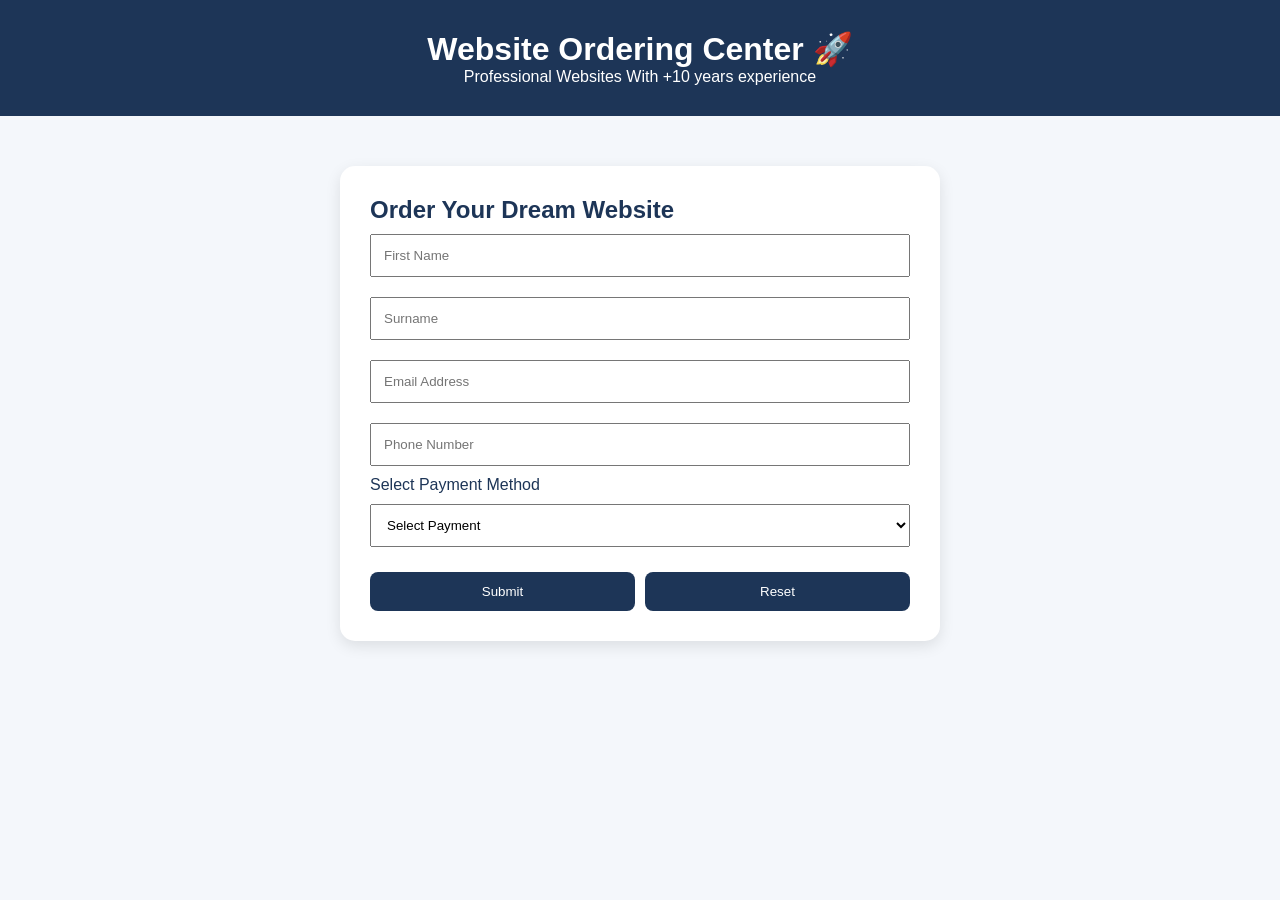
<file: order.html>
<!DOCTYPE html>

<html lang="en">
<head>
    <meta charset="UTF-8">
    <meta name="viewport" content="width=device-width, initial-scale=1.0">
    <title>Order Website</title>
    <link rel="stylesheet" href="style.css">
</head>
<body>

<header>
    <h1>Website Ordering Center 🚀</h1>
    <p>Professional Websites With +10 years experience</p>
</header>

<div class="form-container">


<h2>Order Your Dream Website</h2>

<form>

    <input type="text" placeholder="First Name" required>

    <input type="text" placeholder="Surname" required>

    <input type="email" placeholder="Email Address" required>

    <input type="tel" placeholder="Phone Number" required>

    <label>Select Payment Method</label>

    <select id="payment">

        <option>Select Payment</option>

        <option>JazzCash </option>
        <option>EasyPaisa</option>

    </select>

    <div id="scamMessage"></div>

    <div class="buttons">
        <button type="submit">Submit</button>
        <button type="reset">Reset</button>
    </div>

</form>
<div id="popup" class="popup">

    <div class="popup-content">

        <h1>😂 YOU GOT SCAMMED 😂</h1>

        <p>
            Congratulations!<br>
            Your website order has been sent directly to the Scam Department 🤣
        </p>

        <button onclick="closePopup()">
            Okay 😭
        </button>

    </div>

</div>

</div>

<script>


const form = document.querySelector("form");

form.addEventListener("submit", function(event){

    event.preventDefault();

    document.getElementById("popup").style.display = "flex";

});

function closePopup(){

    document.getElementById("popup").style.display = "none";

}

</script>


</body>
</html>
</file>
<file: style.css>
*{
margin:0;
padding:0;
box-sizing:border-box;
font-family:'Segoe UI',sans-serif;
}

body{
background:#f4f7fb;
color:#1d3557;
}

header{
background:#1d3557;
color:white;
text-align:center;
padding:30px;
}

.tagline{
margin-top:10px;
}

.hero{
display:flex;
justify-content:center;
align-items:center;
gap:40px;
padding:50px;
flex-wrap:wrap;
}

.hero img{
width:250px;
height:250px;
object-fit:cover;
border-radius:50%;
border:6px solid #457b9d;
}

.intro{
max-width:500px;
}

.card{
background:white;
margin:20px auto;
width:85%;
padding:25px;
border-radius:15px;
box-shadow:0 5px 15px rgba(0,0,0,.1);
}

.card h2{
margin-bottom:15px;
}

.card ul{
padding-left:20px;
}

.card li{
margin-bottom:10px;
}

.socials{
display:flex;
justify-content:center;
gap:40px;
flex-wrap:wrap;
}

.social-box{
text-align:center;
padding:20px;
}

.social-box img{
width:100px;
height:100px;
object-fit:contain;
margin-bottom:15px;
transition:0.3s;
}

.social-box img:hover{
transform:scale(1.1);
}

.social-btn{
background:#1d3557;
color:white;
border:none;
padding:12px 25px;
border-radius:10px;
cursor:pointer;
font-size:16px;
margin-top:10px;
transition:0.3s;
}

.social-btn:hover{
transform:translateY(-3px);
}


.order-section{
text-align:center;
padding:50px;
}

.order-section button{
background:#1d3557;
color:white;
border:none;
padding:15px 30px;
border-radius:7px;
cursor:pointer;
font-size:18px;
}

.order-section button:hover{
transform:scale(1.05);
}

footer{
background:#1d3557;
color:white;
text-align:center;
padding:20px;
margin-top:30px;
}

.form-container{
width:80%;
max-width:600px;
margin:50px auto;
background:white;
padding:30px;
border-radius:15px;
box-shadow:0 5px 15px rgba(0,0,0,.1);
}

.form-container input,
.form-container select{
width:100%;
padding:12px;
margin:10px 0;
}

.buttons{
display:flex;
gap:10px;
margin-top:15px;
}

.buttons button{
flex:1;
padding:12px;
background:#1d3557;
color:white;
border:none;
cursor:pointer;
border-radius:8px;
}

.fun-btn{
background:crimson;
color:white;
padding:10px 20px;
border:none;
border-radius:8px;
margin-top:15px;
}
.popup{
display:none;
position:fixed;
top:0;
left:0;
width:100%;
height:100%;
background:rgba(0,0,0,0.7);
justify-content:center;
align-items:center;
z-index:9999;
}

.popup-content{
background:white;
padding:40px;
border-radius:20px;
text-align:center;
width:400px;
max-width:90%;
}

.popup-content button{
margin-top:20px;
padding:12px 25px;
border:none;
background:#1d3557;
color:white;
border-radius:8px;
cursor:pointer;
}
</file>
